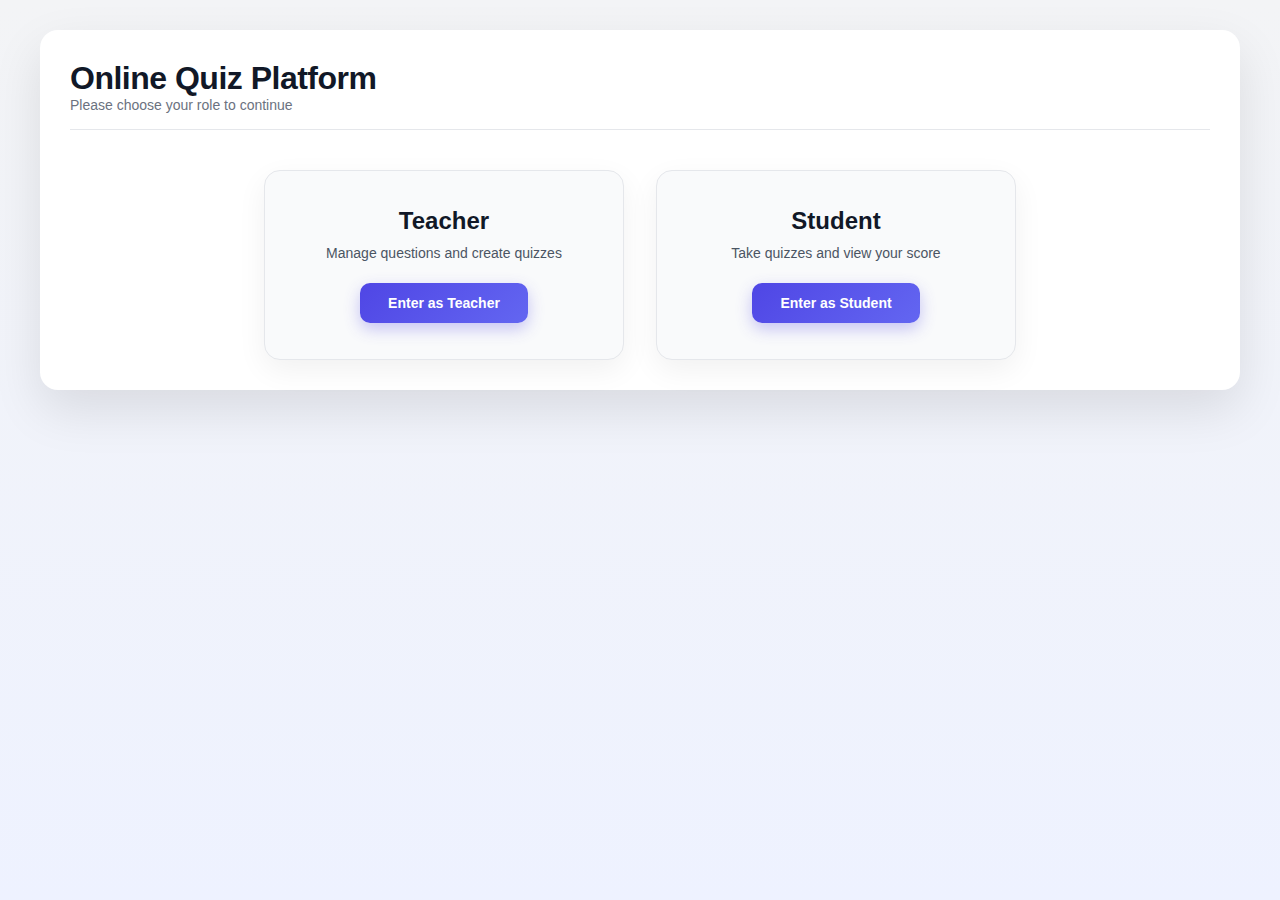
<file: src/main/resources/static/index.html>
<!DOCTYPE html>
<html lang="en">
<head>
    <meta charset="UTF-8">
    <title>Quiz Application</title>
    <link rel="stylesheet" href="style.css">
</head>
<body>
<div class="app">

    <header>
        <h1>Online Quiz Platform</h1>
        <p>Please choose your role to continue</p>
    </header>

    <div class="home-cards">
        <div class="home-card">
            <h2>Teacher</h2>
            <p>Manage questions and create quizzes</p>
            <a href="admin-dashboard.html">Enter as Teacher</a>
        </div>

        <div class="home-card">
            <h2>Student</h2>
            <p>Take quizzes and view your score</p>
            <a href="take-quiz.html">Enter as Student</a>
        </div>
    </div>

   

</div>
</body>

</html>
</file>
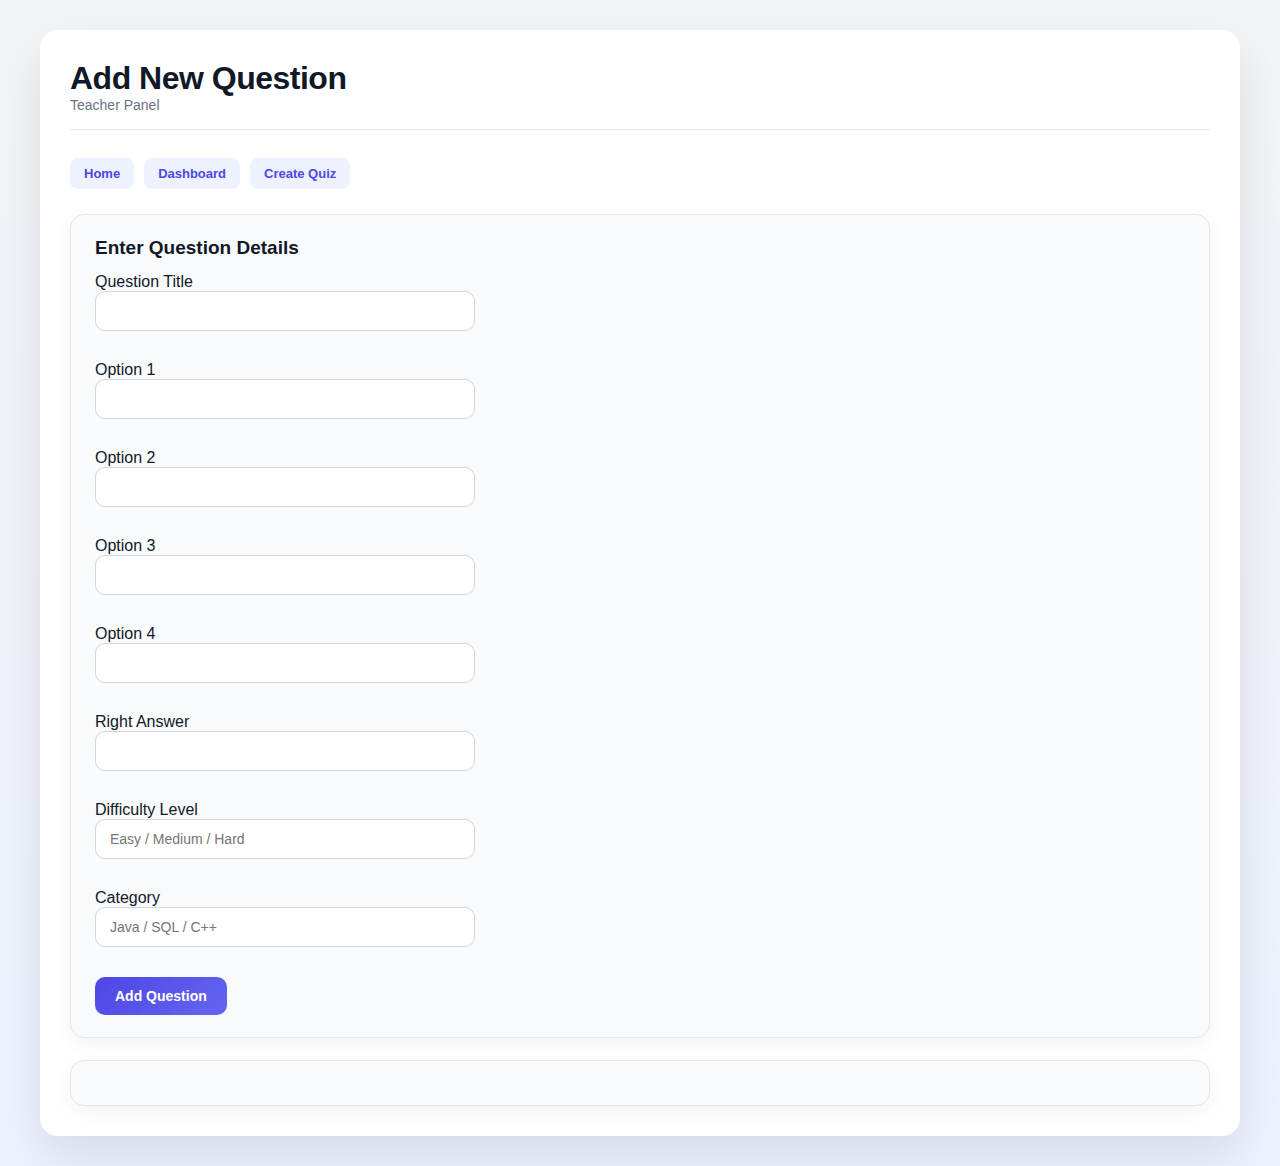
<file: src/main/resources/static/add-question.html>
<!DOCTYPE html>
<html lang="en">
<head>
    <meta charset="UTF-8">
    <title>Add Question - Quiz Application</title>
     <link rel="stylesheet" href="style.css">
</head>
<body>
  <div class="app">

    <header>
      <h1>Add New Question</h1>
      <p>Teacher Panel</p>
    </header>

    <nav>
      <a href="index.html">Home</a>
      <a href="admin-dashboard.html">Dashboard</a>
      <a href="create-quiz.html">Create Quiz</a>
    </nav>

    <div class="content">

      <section>
        <h2>Enter Question Details</h2>

        <form onsubmit="addQuestion(event)">
          <label>Question Title</label><br>
          <input type="text" id="questionTitle" required><br><br>

          <label>Option 1</label><br>
          <input type="text" id="option1" required><br><br>

          <label>Option 2</label><br>
          <input type="text" id="option2" required><br><br>

          <label>Option 3</label><br>
          <input type="text" id="option3" required><br><br>

          <label>Option 4</label><br>
          <input type="text" id="option4" required><br><br>

          <label>Right Answer</label><br>
          <input type="text" id="rightAnswer" required><br><br>

          <label>Difficulty Level</label><br>
          <input type="text" id="difficultyLevel" placeholder="Easy / Medium / Hard" required><br><br>

          <label>Category</label><br>
          <input type="text" id="category" placeholder="Java / SQL / C++" required><br><br>

          <button type="submit">Add Question</button>
        </form>
      </section>

      <section>
        <p id="message"></p>
      </section>

    </div>


  </div>

    <!-- JavaScript -->
    <script>
        // Add Question using POST /question/add
        function addQuestion(event) {
            event.preventDefault(); // Prevent page refresh

            const question = {
                questionTitle: document.getElementById("questionTitle").value,
                option1: document.getElementById("option1").value,
                option2: document.getElementById("option2").value,
                option3: document.getElementById("option3").value,
                option4: document.getElementById("option4").value,
                rightAnswer: document.getElementById("rightAnswer").value,
                difficultyLevel: document.getElementById("difficultyLevel").value,
                category: document.getElementById("category").value
            };

            fetch("/question/add", {
                method: "POST",
                headers: {
                    "Content-Type": "application/json"
                },
                body: JSON.stringify(question)
            })
            .then(response => response.text())
            .then(data => {
                document.getElementById("message").innerText = data;
                clearForm();
            })
            .catch(error => {
                alert("Error adding question");
                console.error(error);
            });
        }

        // Clear form after submission
        function clearForm() {
            document.getElementById("questionTitle").value = "";
            document.getElementById("option1").value = "";
            document.getElementById("option2").value = "";
            document.getElementById("option3").value = "";
            document.getElementById("option4").value = "";
            document.getElementById("rightAnswer").value = "";
            document.getElementById("difficultyLevel").value = "";
            document.getElementById("category").value = "";
        }
    </script>

</body>
</html>
</file>
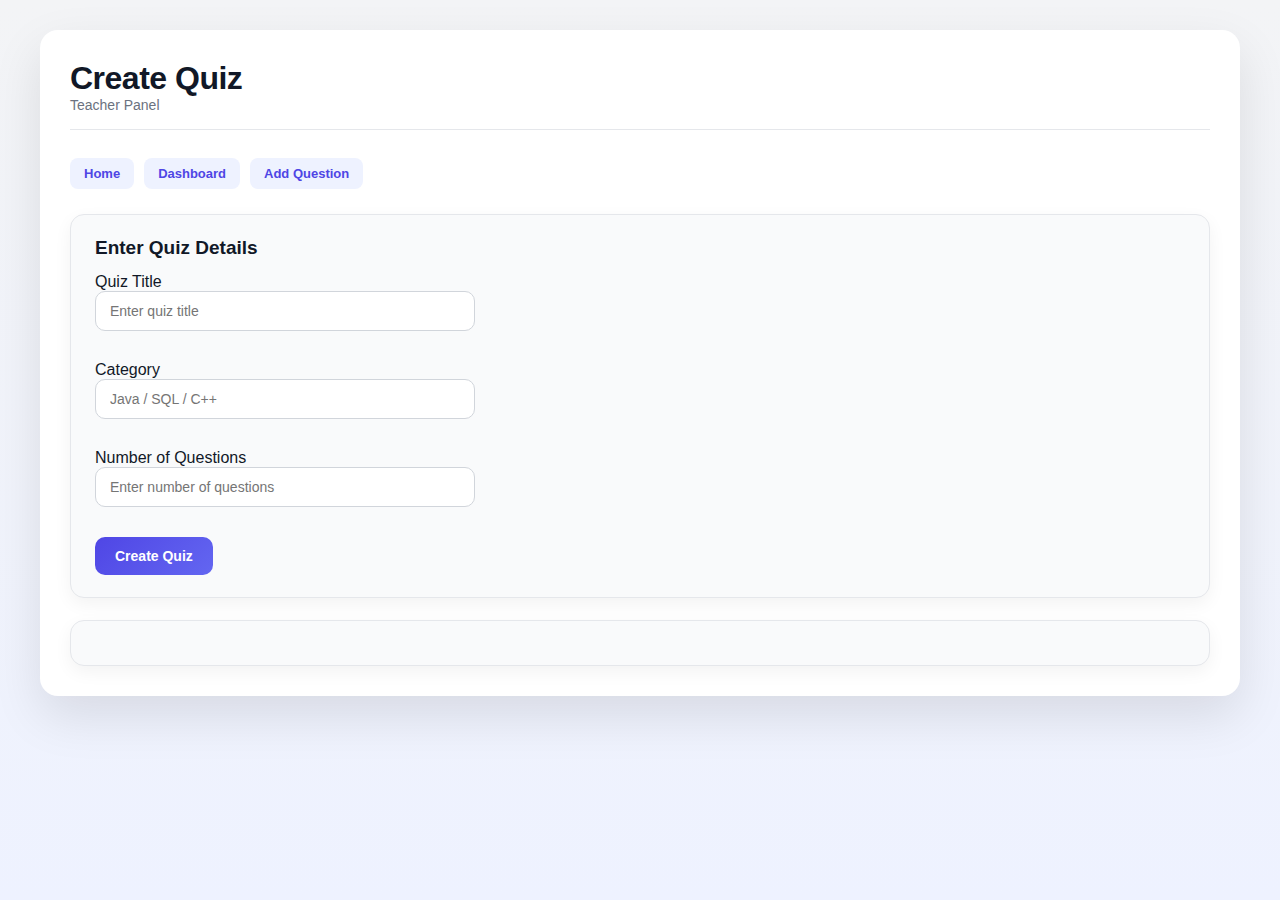
<file: src/main/resources/static/create-quiz.html>
<!DOCTYPE html>
<html lang="en">
<head>
    <meta charset="UTF-8">
    <title>Create Quiz - Quiz Application</title>
     <link rel="stylesheet" href="style.css">
</head>
<body>
  <div class="app">

    <header>
      <h1>Create Quiz</h1>
      <p>Teacher Panel</p>
    </header>

    <nav>
      <a href="index.html">Home</a>
      <a href="admin-dashboard.html">Dashboard</a>
      <a href="add-question.html">Add Question</a>
    </nav>

    <div class="content">

      <section>
        <h2>Enter Quiz Details</h2>

        <form onsubmit="createQuiz(event)">
          <label>Quiz Title</label><br>
          <input type="text" id="title" placeholder="Enter quiz title" required><br><br>

          <label>Category</label><br>
          <input type="text" id="category" placeholder="Java / SQL / C++" required><br><br>

          <label>Number of Questions</label><br>
          <input type="number" id="numQ" min="1" placeholder="Enter number of questions" required><br><br>

          <button type="submit">Create Quiz</button>
        </form>
      </section>

      <section>
        <p id="message"></p>
      </section>

    </div>


  </div>


    <!-- JavaScript -->
    <script>
        // Create Quiz using POST /quiz/create
        function createQuiz(event) {
            event.preventDefault(); // Prevent page refresh

            const title = document.getElementById("title").value;
            const category = document.getElementById("category").value;
            const numQ = document.getElementById("numQ").value;

            fetch(`/quiz/create?category=${category}&numQ=${numQ}&title=${title}`, {
                method: "POST"
            })
            .then(response => response.text())
            .then(data => {
                document.getElementById("message").innerText = data;
                clearForm();
            })
            .catch(error => {
                alert("Error creating quiz");
                console.error(error);
            });
        }

        // Clear form after submission
        function clearForm() {
            document.getElementById("title").value = "";
            document.getElementById("category").value = "";
            document.getElementById("numQ").value = "";
        }
    </script>

</body>
</html>
</file>
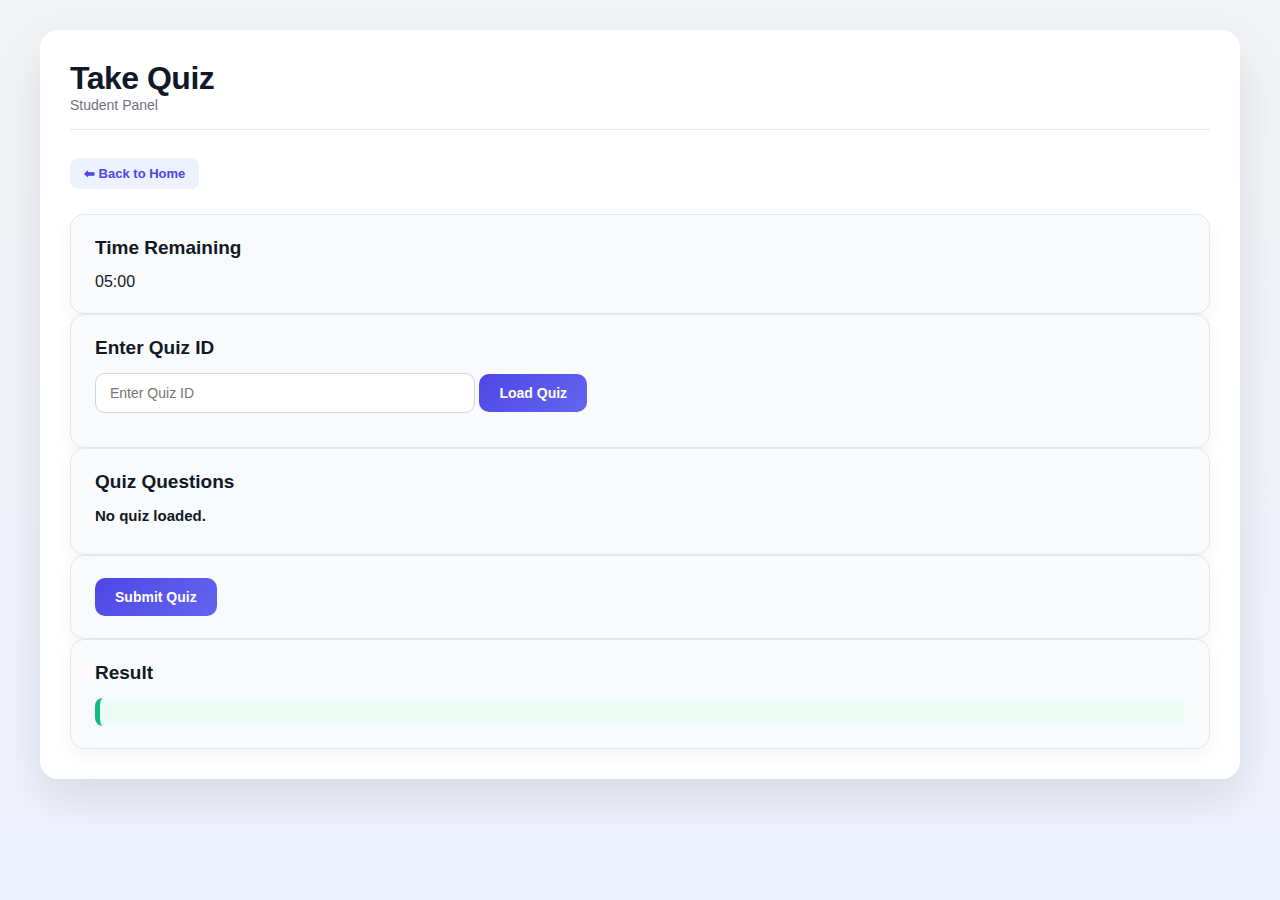
<file: src/main/resources/static/take-quiz.html>
<!DOCTYPE html>
<html lang="en">
<head>
    <meta charset="UTF-8">
    <title>Take Quiz - Quiz Application</title>
     <link rel="stylesheet" href="style.css">
</head>
<body>
<div class="app">

<header>
    <h1>Take Quiz</h1>
    <p>Student Panel</p>
</header>

<nav>
    <a href="index.html">⬅ Back to Home</a>
</nav>

<!-- Timer Bar -->
<section id="timerSection">
    <h2>Time Remaining</h2>
    <div id="timerBox">                
        <span id="timeText">05:00</span>
    </div>
</section> 

<section>
    <h2>Enter Quiz ID</h2>
    <input type="number" id="quizId" placeholder="Enter Quiz ID" required>
    <button onclick="loadQuiz()">Load Quiz</button>
</section>

<section>
    <h2>Quiz Questions</h2>
    <div id="quizContainer">
        <p>No quiz loaded.</p>
    </div>
</section>

<section>
    <button onclick="submitQuiz()">Submit Quiz</button>
</section>

<section>
    <h2>Result</h2>
    <p id="result"></p>
</section>


</div>


   <script>
    let responses = [];
    let totalQuestions = 0;
    let timeLeft = 300; // 5 minutes = 300 seconds
    let timerInterval = null;

    // 1️⃣ Load Quiz Questions
    function loadQuiz() {
        const quizId = document.getElementById("quizId").value;

        if (quizId === "") {
            alert("Please enter a Quiz ID");
            return;
        }

        fetch(`/quiz/get/${quizId}`)
            .then(response => {
                if (!response.ok) {
                    throw new Error("Quiz not found");
                }
                return response.json();
            })
            .then(data => {
                totalQuestions = data.length;
                displayQuestions(data);
                startTimer();
            })
            .catch(error => {
                alert("Error loading quiz. Please check the Quiz ID.");
                console.error(error);
            });
    }

    // 2️⃣ Display Questions
    function displayQuestions(questions) {
        const container = document.getElementById("quizContainer");
        container.innerHTML = "";
        responses = [];

        if (questions.length === 0) {
            container.innerHTML = "<p>No questions found for this quiz.</p>";
            return;
        }

        questions.forEach((q, index) => {
            const questionDiv = document.createElement("div");
            questionDiv.className = "question-card";

            questionDiv.innerHTML = `
                <div class="question-header">
                    <span>Question ${index + 1} of ${questions.length}</span>
                </div>

                <p class="question-title">${q.questionTitle}</p>

                <div class="options">
                    <label class="option">
                        <input type="radio" name="q${q.id}" value="${q.option1}" onchange="saveResponse(${q.id}, '${q.option1}')">
                        ${q.option1}
                    </label>

                    <label class="option">
                        <input type="radio" name="q${q.id}" value="${q.option2}" onchange="saveResponse(${q.id}, '${q.option2}')">
                        ${q.option2}
                    </label>

                    <label class="option">
                        <input type="radio" name="q${q.id}" value="${q.option3}" onchange="saveResponse(${q.id}, '${q.option3}')">
                        ${q.option3}
                    </label>

                    <label class="option">
                        <input type="radio" name="q${q.id}" value="${q.option4}" onchange="saveResponse(${q.id}, '${q.option4}')">
                        ${q.option4}
                    </label>
                </div>
            `;

            container.appendChild(questionDiv);
        });
    }

    // 3️⃣ Save each answer
    function saveResponse(questionId, answer) {
        responses = responses.filter(r => r.id !== questionId);
        responses.push({ id: questionId, response: answer });
    }

    // 4️ Timer Logic
    function startTimer() {
        clearInterval(timerInterval);
        timeLeft = 300; // Reset to 5 minutes
        updateTimerUI();

        timerInterval = setInterval(() => {
            timeLeft--;
            updateTimerUI();

            if (timeLeft <= 0) {
                clearInterval(timerInterval);
                alert(" Time is up! Submitting your quiz...");
                submitQuiz();
            }
        }, 1000);
    }

    function updateTimerUI() {
        const minutes = Math.floor(timeLeft / 60);
        const seconds = timeLeft % 60;
        document.getElementById("timeText").innerText =
            `${minutes.toString().padStart(2, "0")}:${seconds.toString().padStart(2, "0")}`;
    }

    // 5️ Submit Quiz
    function submitQuiz() {
        const quizId = document.getElementById("quizId").value;

        if (quizId === "") {
            alert("Please enter Quiz ID first");
            return;
        }

        if (responses.length === 0) {
            alert("Please answer at least one question");
            return;
        }

        clearInterval(timerInterval);

        fetch(`/quiz/submit/${quizId}`, {
            method: "POST",
            headers: {
                "Content-Type": "application/json"
            },
            body: JSON.stringify(responses)
        })
        .then(response => response.json())
        .then(score => {
            document.getElementById("result").innerText =
                " Your Score: " + score;
        })
        .catch(error => {
            alert("Error submitting quiz");
            console.error(error);
        });
    }
</script>
   
</body>
</html>
</file>
<file: src/main/resources/static/style.css>
/* =========================
   RESET & BASE
========================= */
* {
    margin: 0;
    padding: 0;
    box-sizing: border-box;
    font-family: "Inter", "Segoe UI", Arial, sans-serif;
}

body {
    min-height: 100vh;
    background: linear-gradient(180deg, #f3f4f6 0%, #eef2ff 100%);
    display: flex;
    justify-content: center;
    align-items: flex-start;
    padding: 30px 20px;
    color: #111827;
}

/* =========================
   APP CONTAINER
========================= */
.app {
    width: 100%;
    max-width: 1200px;
    background: #ffffff;
    border-radius: 18px;
    padding: 30px;
    box-shadow: 0 20px 50px rgba(0,0,0,0.10);
    animation: fadeIn 0.4s ease;
}

@keyframes fadeIn {
    from { opacity: 0; transform: translateY(6px); }
    to { opacity: 1; transform: translateY(0); }
}

/* =========================
   HEADER
========================= */
header {
    border-bottom: 1px solid #e5e7eb;
    padding-bottom: 16px;
    margin-bottom: 28px;
}

header h1 {
    font-size: 32px;
    font-weight: 700;
    letter-spacing: -0.5px;
}

header p {
    font-size: 14px;
    color: #6b7280;
}

/* =========================
   NAVBAR
========================= */
nav {
    margin-bottom: 25px;
    display: flex;
    flex-wrap: wrap;
    gap: 10px;
}

nav a {
    padding: 8px 14px;
    background: #eef2ff;
    color: #4f46e5;
    border-radius: 8px;
    text-decoration: none;
    font-size: 13px;
    font-weight: 600;
    transition: 0.2s ease;
}

nav a:hover {
    background: #4f46e5;
    color: #ffffff;
}

/* =========================
   HOME PAGE CARDS
========================= */
.home-cards {
    display: flex;
    justify-content: center;
    gap: 32px;
    margin-top: 40px;
}

.home-card {
    width: 100%;
    max-width: 360px;
    background: #f9fafb;
    border: 1px solid #e5e7eb;
    border-radius: 16px;
    padding: 36px 30px;
    text-align: center;
    box-shadow: 0 10px 30px rgba(0,0,0,0.06);
    transition: all 0.25s ease;
}

.home-card:hover {
    transform: translateY(-8px);
    box-shadow: 0 18px 45px rgba(0,0,0,0.14);
}

.home-card h2 {
    font-size: 24px;
    margin-bottom: 10px;
}

.home-card p {
    font-size: 14px;
    color: #4b5563;
    margin-bottom: 22px;
}

/* =========================
   HOME PAGE BUTTON FIX
========================= */
.home-card a {
    display: inline-block;
    padding: 12px 28px;
    background: linear-gradient(135deg, #4f46e5, #6366f1);
    color: #ffffff;
    border-radius: 10px;
    font-size: 14px;
    font-weight: 600;
    text-decoration: none;
    transition: all 0.25s ease;
    box-shadow: 0 6px 16px rgba(79,70,229,0.3);
}

.home-card a:hover {
    background: linear-gradient(135deg, #3730a3, #4f46e5);
    transform: translateY(-2px);
    box-shadow: 0 10px 24px rgba(79,70,229,0.45);
}

.home-card a:active {
    transform: scale(0.97);
    box-shadow: 0 4px 10px rgba(79,70,229,0.35);
}

/* =========================
   MAIN LAYOUT (TEACHER)
========================= */
.main-layout {
    display: grid;
    grid-template-columns: 260px 1fr;
    gap: 25px;
}

/* =========================
   SIDEBAR
========================= */
.sidebar {
    background: linear-gradient(180deg, #eef2ff 0%, #f9fafb 100%);
    border: 1px solid #e5e7eb;
    border-radius: 16px;
    padding: 20px;
    height: fit-content;
}

.sidebar a {
    display: flex;
    align-items: center;
    gap: 8px;
    padding: 11px 14px;
    margin-bottom: 12px;
    background: #ffffff;
    color: #4f46e5;
    border-radius: 10px;
    font-size: 14px;
    font-weight: 600;
    text-decoration: none;
    transition: 0.2s ease;
    box-shadow: 0 4px 10px rgba(0,0,0,0.05);
}

.sidebar a:hover {
    background: #4f46e5;
    color: #ffffff;
    transform: translateX(4px);
}

/* =========================
   CONTENT AREA
========================= */
.content {
    display: flex;
    flex-direction: column;
    gap: 22px;
}

/* =========================
   SECTIONS / CARDS
========================= */
section {
    background: #f9fafb;
    border: 1px solid #e5e7eb;
    border-radius: 14px;
    padding: 22px 24px;
    box-shadow: 0 6px 18px rgba(0,0,0,0.05);
}

section h2 {
    font-size: 19px;
    margin-bottom: 14px;
}

/* =========================
   FORMS
========================= */
input[type="text"],
input[type="number"] {
    width: 100%;
    max-width: 380px;
    padding: 11px 14px;
    border: 1px solid #d1d5db;
    border-radius: 10px;
    font-size: 14px;
    outline: none;
    margin-bottom: 12px;
}

input:focus {
    border-color: #4f46e5;
    box-shadow: 0 0 0 3px rgba(79,70,229,0.18);
}

button {
    padding: 11px 20px;
    background: linear-gradient(135deg, #4f46e5, #6366f1);
    color: #ffffff;
    border: none;
    border-radius: 10px;
    font-size: 14px;
    font-weight: 600;
    cursor: pointer;
    transition: 0.2s ease;
}

button:hover {
    background: linear-gradient(135deg, #3730a3, #4f46e5);
    transform: translateY(-1px);
}

/* =========================
   TABLE
========================= */
table {
    width: 100%;
    border-collapse: collapse;
    background: #ffffff;
    border-radius: 10px;
    overflow: hidden;
}

thead {
    background: linear-gradient(135deg, #4f46e5, #6366f1);
    color: #ffffff;
}

th, td {
    padding: 12px 14px;
    font-size: 14px;
    border-bottom: 1px solid #e5e7eb;
}

tbody tr:hover {
    background: #eef2ff;
}

td button {
    background: #ef4444;
    padding: 8px 14px;
    border-radius: 8px;
}

td button:hover {
    background: #dc2626;
}

/* =========================
   QUIZ QUESTION CARDS
========================= */
#quizContainer > div {
    background: #ffffff;
    border-radius: 12px;
    padding: 16px 18px;
    margin-bottom: 14px;
    border: 1px solid #e5e7eb;
    transition: 0.2s ease;
}

#quizContainer > div:hover {
    box-shadow: 0 8px 20px rgba(0,0,0,0.08);
}

#quizContainer p {
    margin-bottom: 8px;
    font-size: 15px;
    font-weight: 600;
}

/* =========================
   RESULT BOX
========================= */
#result {
    margin-top: 12px;
    padding: 14px;
    background: #ecfdf5;
    color: #065f46;
    border-left: 5px solid #10b981;
    border-radius: 8px;
    font-size: 16px;
    font-weight: 600;
}

/* =========================
   FOOTER
========================= */
footer {
    margin-top: 30px;
    text-align: center;
    font-size: 14px;
    color: #6b7280;
}

/* =========================
   RESPONSIVE
========================= */
@media (max-width: 900px) {
    .home-cards {
        flex-direction: column;
        align-items: center;
    }

    .main-layout {
        grid-template-columns: 1fr;
    }
}


/* =========================
   OPTIONS (INTERACTIVE)
========================= */
.options {
    display: grid;
    grid-template-columns: 1fr;
    gap: 10px;
}

.option {
    display: flex;
    align-items: center;
    gap: 12px;
    padding: 12px 14px;
    border: 1px solid #d1d5db;
    border-radius: 10px;
    cursor: pointer;
    transition: 0.2s ease;
    background: #f9fafb;
}

.option:hover {
    background: #eef2ff;
    border-color: #4f46e5;
}

.option input {
    accent-color: #4f46e5;
    cursor: pointer;
}

/* Highlight selected option */
.option input:checked + span {
    font-weight: 600;
    color: #4f46e5;
}
</file>
